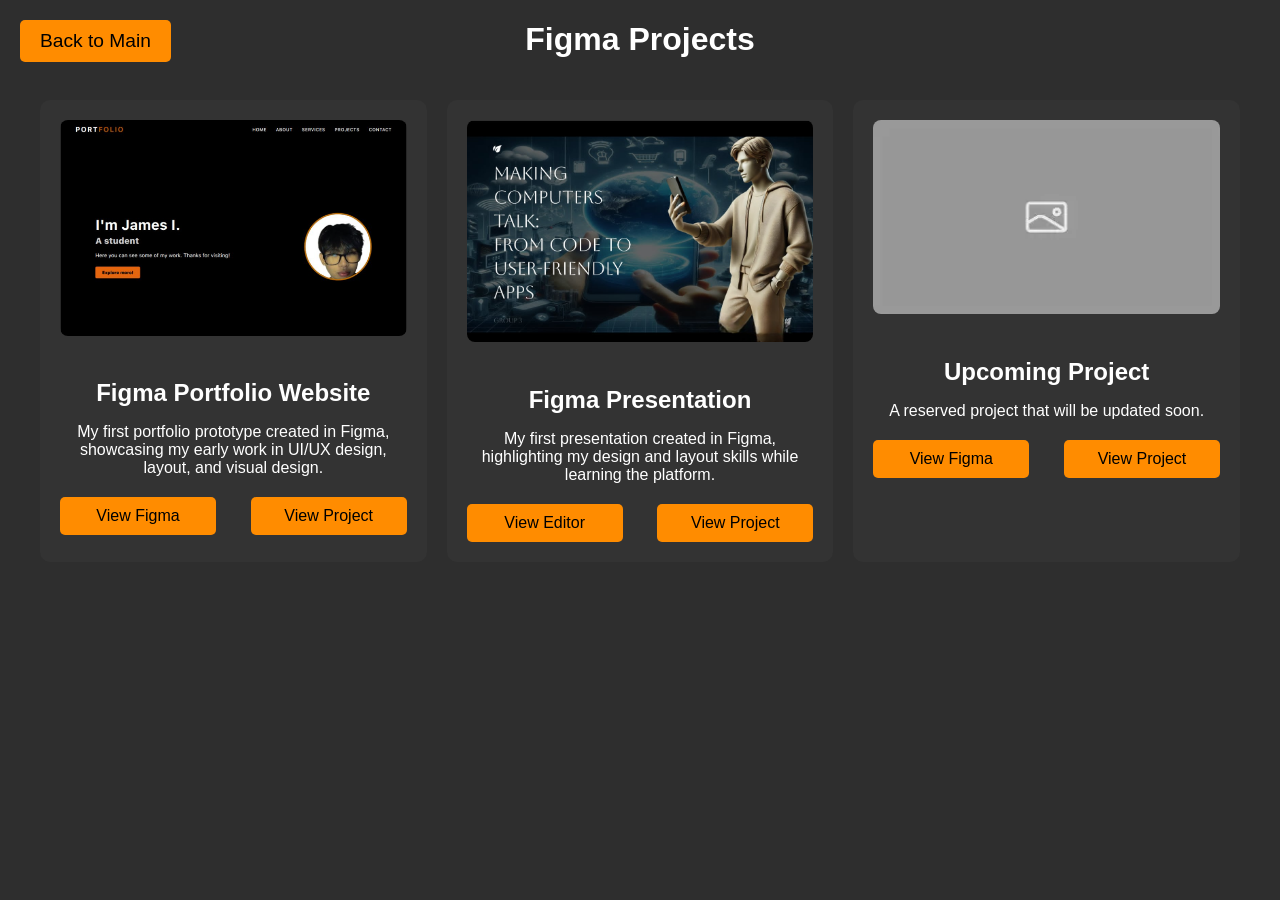
<file: pages/figma.html>
<!DOCTYPE html>
<html lang="en">
<head>
    <meta charset="UTF-8">
    <meta name="viewport" content="width=device-width, initial-scale=1.0">
    <title>Figma Projects</title>
    <link rel="stylesheet" href="../assets/projects.css">
</head>
<body>
    <header>
        <h1>Figma Projects</h1>
        <!-- Back to Main Button -->
        <button class="back-button" onclick="window.location.href='../index.html'">Back to Main</button>
    </header>

    <!-- Project Cards Section -->
    <div class="projects-container">
        <!-- Figma Project 1 -->
        <div class="project-card">
            <img src="../sss.png" alt="Website Mockup" class="project-image">
            <h2>Figma Portfolio Website</h2>
            <p>My first portfolio prototype created in Figma, showcasing my early work in UI/UX design, layout, and visual design.</p>
            <div class="project-buttons">
                <button onclick="window.open('https://www.figma.com/proto/2IgCxDnESzjtLTXtiYZshD/My-Portfolio?node-id=2-2', '_blank')">View Figma</button>
                <button onclick="window.open('https://web-portfolio-s6ya.vercel.app/', '_blank')">View Project</button>
            </div>
        </div>
        
        <!-- Figma Project 2 -->
        <div class="project-card">
            <img src="../dd-Photoroom.png" alt="Mobile App Design" class="project-image">
            <h2>Figma Presentation</h2>
            <p>My first presentation created in Figma, highlighting my design and layout skills while learning the platform.</p>
            <div class="project-buttons">
                <button onclick="window.open('https://www.figma.com/slides/tkCV5OyWLcnm9KrMYp2PAK/S.I?node-id=2-216&t=XkY4PXqbBduZ0XkI-0', '_blank')">View Editor</button>
                <button onclick="window.open('https://www.figma.com/deck/tkCV5OyWLcnm9KrMYp2PAK/S.I?node-id=2-216&t=XkY4PXqbBduZ0XkI-0&scaling=min-zoom&content-scaling=fixed&page-id=0%3A1', '_blank')">View Project</button>
            </div>
        </div>
        
        <!-- Figma Project 3 -->
        <div class="project-card">
            <img src="../placeholder.webp" alt="Dashboard Design" class="project-image">
            <h2>Upcoming Project</h2>
            <p>A reserved project that will be updated soon.</p>
            <div class="project-buttons">
                <button onclick="window.open('https://www.figma.com/file/YourFigmaLink', '_blank')">View Figma</button>
                <button onclick="window.open('https://your-project-link.com', '_blank')">View Project</button>
            </div>
        </div>
    </div>
</body>
</html>
</file>
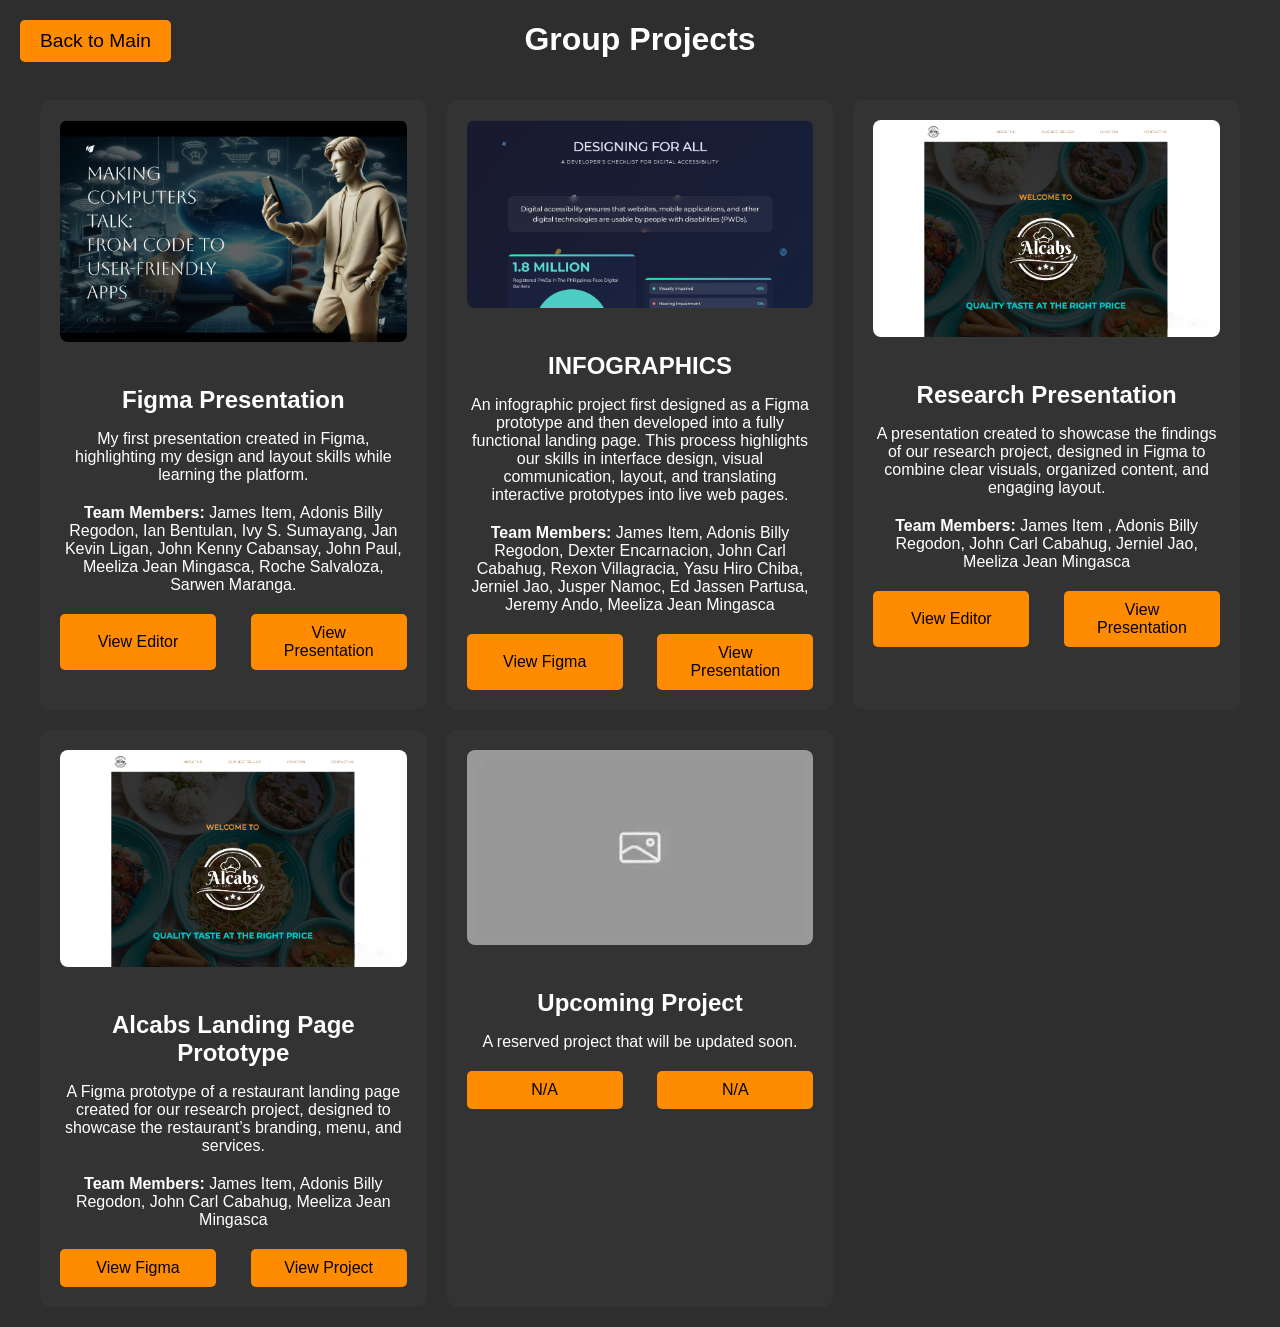
<file: pages/group.html>
<!DOCTYPE html>
<html lang="en">
<head>
    <meta charset="UTF-8">
    <meta name="viewport" content="width=device-width, initial-scale=1.0">
    <title>Group Projects</title>
    <link rel="stylesheet" href="../assets/projects.css">
</head>
<body>
    <header>
        <h1>Group Projects</h1>
        <!-- Back to Main Button -->
        <button class="back-button" onclick="window.location.href='../index.html'">Back to Main</button>
    </header>

    <!-- Project Cards Section -->
    <div class="projects-container">
        <!-- Figma Project 1 -->
        <div class="project-card">
            <img src="../dd-Photoroom.png" alt="Mobile App Design" class="project-image">
            <h2>Figma Presentation</h2>
            <p>My first presentation created in Figma, highlighting my design and layout skills while learning the platform.</p>
            <p><strong>Team Members:</strong> James Item, Adonis Billy Regodon, Ian Bentulan, Ivy S. Sumayang, Jan Kevin Ligan, John Kenny Cabansay, John Paul, Meeliza Jean Mingasca, Roche Salvaloza, Sarwen Maranga. </p>
            <div class="project-buttons">
                <button onclick="window.open('https://www.figma.com/slides/tkCV5OyWLcnm9KrMYp2PAK/S.I?node-id=2-216&t=XkY4PXqbBduZ0XkI-0', '_blank')">View Editor</button>
                <button onclick="window.open('https://www.figma.com/deck/tkCV5OyWLcnm9KrMYp2PAK/S.I?node-id=2-216&t=XkY4PXqbBduZ0XkI-0&scaling=min-zoom&content-scaling=fixed&page-id=0%3A1', '_blank')">View Presentation</button>
            </div>
        </div>
        
        <!-- Figma Project 2 -->
        <div class="project-card">
            <img src="../INFOGRAPHICS.png" alt="Mobile App Design" class="project-image">
            <h2>INFOGRAPHICS</h2>
            <p>An infographic project first designed as a Figma prototype and then developed into a fully functional landing page. This process highlights our skills in interface design, visual communication, layout, and translating interactive prototypes into live web pages.</p>
            <p><strong>Team Members:</strong> James Item, Adonis Billy Regodon, Dexter Encarnacion, John Carl Cabahug, Rexon Villagracia, Yasu Hiro Chiba, Jerniel Jao, Jusper Namoc, Ed Jassen Partusa, Jeremy Ando, Meeliza Jean Mingasca </p>
            <div class="project-buttons">
                <button onclick="window.open('https://www.figma.com/design/JEHNLMZJvoS0O6kdOjuRvE/SOCIAL-ISSUES-INFOGRAPHICS?node-id=0-1&p=f&t=huQWc6T76mPXj3G0-0', '_blank')">View Figma</button>
                <button onclick="window.open('https://bocchi-69.github.io/SOCIAL-ISSUES-INFOGRAPHICS/', '_blank')">View Presentation</button>
            </div>
        </div>
        
        <!-- Figma Project 3 -->
        <div class="project-card">
            <img src="../image-Photoroom (1).png" alt="Dashboard Design" class="project-image">
            <h2>Research Presentation</h2>
            <p>A presentation created to showcase the findings of our research project, designed in Figma to combine clear visuals, organized content, and engaging layout.</p>
            <p><strong>Team Members:</strong> James Item , Adonis Billy Regodon, John Carl Cabahug, Jerniel Jao, Meeliza Jean Mingasca</p>
            <div class="project-buttons">
                <button onclick="window.open('https://www.figma.com/design/87pvSt68hD4T6tlbAnoWqt/SIAP-RESEARCH?node-id=0-1&p=f&t=lC13aJuSxvvqi30i-0', '_blank')">View Editor</button>
                <button onclick="window.open('https://www.figma.com/proto/87pvSt68hD4T6tlbAnoWqt/SIAP-RESEARCH?node-id=17-2&p=f&t=Ktxys32bmZphUHsO-0&scaling=scale-down-width&content-scaling=fixed&page-id=0%3A1&starting-point-node-id=17%3A2', '_blank')">View Presentation</button>
            </div>
        </div>

        <!-- Figma Project 4 (New Card) -->
        <div class="project-card">
            <img src="../image-Photoroom (1).png" alt="Project 4 Design" class="project-image">
            <h2>Alcabs Landing Page Prototype</h2>
            <p>A Figma prototype of a restaurant landing page created for our research project, designed to showcase the restaurant’s branding, menu, and services.</p>
            <p><strong>Team Members:</strong> James Item, Adonis Billy Regodon, John Carl Cabahug, Meeliza Jean Mingasca</p>
            <div class="project-buttons">
                <button onclick="window.open('https://www.figma.com/design/C8JqLo0fN8r7RbIlJzR0y5/SIAP-WEBSITE--RESEARCH-?node-id=0-1&p=f&t=kPyUh6Q7gA8NPTbs-0', '_blank')">View Figma</button>
                <button onclick="window.open('https://bocchi-69.github.io/Alcabs-Landing-Page/', '_blank')">View Project</button>
            </div>
        </div>

        <!-- Figma Project 5 (New Card) -->
        <div class="project-card">
            <img src="../placeholder.webp" alt="Project 5 Design" class="project-image">
            <h2>Upcoming Project</h2>
            <p>A reserved project that will be updated soon.</p>
            <div class="project-buttons">
                <button onclick="window.open('https://www.figma.com/file/YourFigmaLink', '_blank')">N/A</button>
                <button onclick="window.open('https://your-project-link.com', '_blank')">N/A</button>
            </div>
        </div>
    </div>
</body>
</html>
</file>
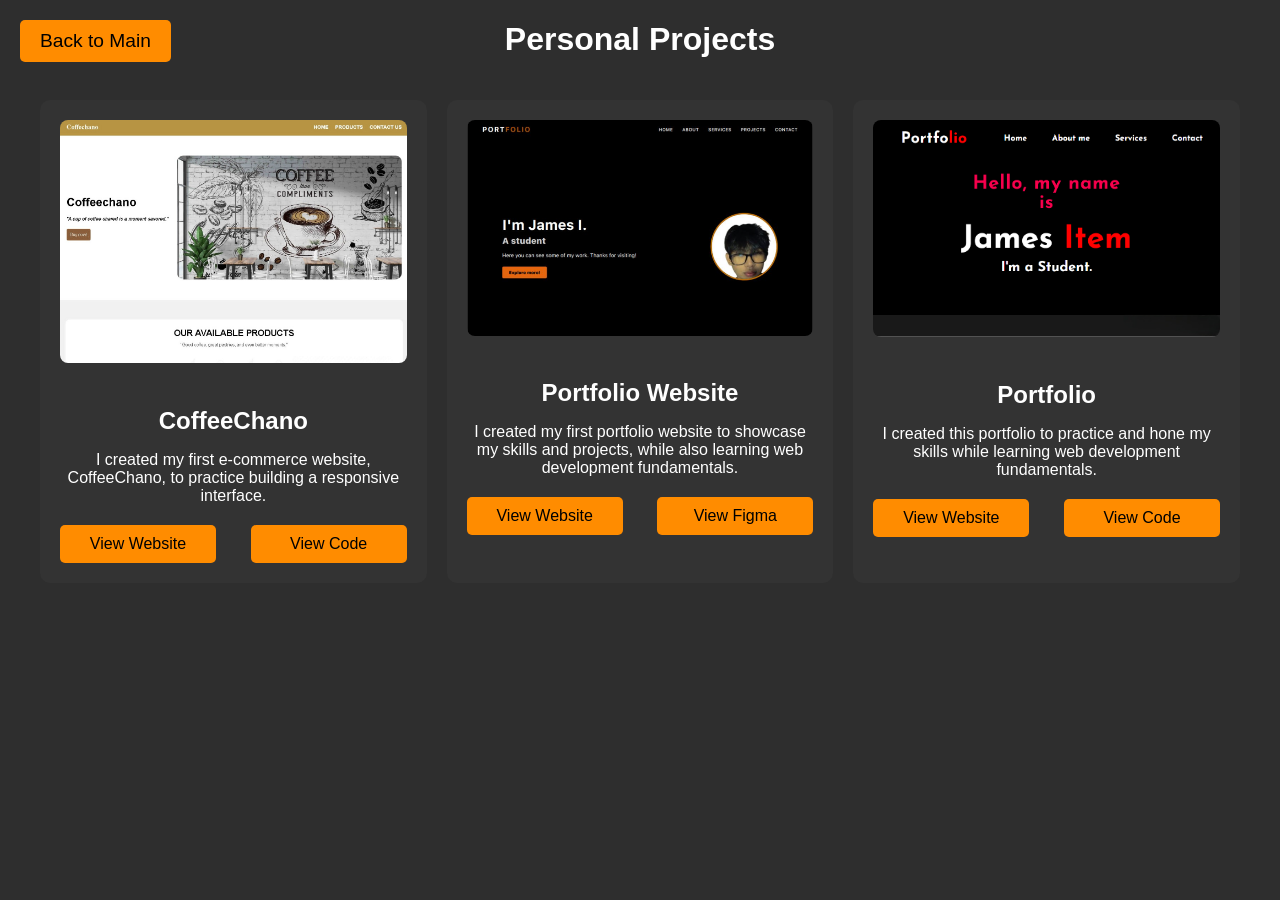
<file: pages/personal-projects.html>
<!DOCTYPE html>
<html lang="en">
<head>
    <meta charset="UTF-8">
    <meta name="viewport" content="width=device-width, initial-scale=1.0">
    <title>Personal Projects</title>
    <link rel="stylesheet" href="../assets/projects.css">
</head>
<body>
    <header>
        <h1>Personal Projects</h1>
        <!-- Back to Main Button -->
        <button class="back-button" onclick="window.location.href='../index.html'">Back to Main</button>
    </header>

    <!-- Project Cards Section -->
    <div class="projects-container">
        <!-- Figma Project 1 -->
        <div class="project-card">
            <img src="../download.jpg" alt="Website Mockup" class="project-image">
            <h2>CoffeeChano</h2>
            <p>I created my first e-commerce website, CoffeeChano, to practice building a responsive interface.</p>
            <div class="project-buttons">
                <button onclick="window.open('https://coffeehaiku-github-io.vercel.app/', '_blank')">View Website</button>
                <button onclick="window.open('https://github.com/Gojohaiku/Coffeehaiku.github.io', '_blank')">View Code</button>
            </div>
        </div>
        
        <!-- Figma Project 2 -->
        <div class="project-card">
            <img src="../sss.png" alt="Mobile App Design" class="project-image">
            <h2>Portfolio Website</h2>
            <p>I created my first portfolio website to showcase my skills and projects, while also learning web development fundamentals.</p>
            <div class="project-buttons">
                <button onclick="window.open('https://web-portfolio-s6ya.vercel.app/', '_blank')">View Website</button>
                <button onclick="window.open('https://www.figma.com/proto/2IgCxDnESzjtLTXtiYZshD/My-Portfolio?node-id=2-2&scaling=scale-down-width&content-scaling=fixed', '_blank')">View Figma</button>
            </div>
        </div>
        
        <!-- Figma Project 3 -->
        <div class="project-card">
            <img src="../wwws.png" alt="Dashboard Design" class="project-image">
            <h2>Portfolio</h2>
            <p>I created this portfolio to practice and hone my skills while learning web development fundamentals.</p>
            <div class="project-buttons">
                <button onclick="window.open('https://web-portfolio-teal-chi.vercel.app/', '_blank')">View Website</button>
                <button onclick="window.open('https://github.com/Gojohaiku/Web-Portfolio', '_blank')">View Code</button>
            </div>
        </div>
    </div>
</body>
</html>
</file>
<file: assets/projects.css>
/* General styles for the body and header */
body {
    font-family: Arial, sans-serif;
    background-color: #2e2e2e;
    color: white;
    margin: 0;
    padding: 0;
}

header {
    text-align: center;
    margin: 20px 0;
}

h1 {
    font-size: 2em;
}

/* Style for project container */
.projects-container {
    display: grid;
    grid-template-columns: repeat(3, 1fr); /* 3 columns for the cards */
    gap: 20px;
    padding: 20px;
    margin: 0 20px;
}

/* Style for individual project cards */
.project-card {
    background-color: #333;
    padding: 20px;
    border-radius: 10px;
    text-align: center;
    overflow: hidden; /* To prevent image from overflowing */
    position: relative;
}

.project-card h2 {
    font-size: 1.5em;
    margin-bottom: 10px;
}

.project-card p {
    font-size: 1em;
    margin-bottom: 20px;
}

/* Image styling to fit inside the card */
.project-image {
    width: 100%; /* Ensures the image takes up full width of the card */
    height: auto; /* Maintains aspect ratio */
    border-radius: 8px; /* Optional: rounds the corners of the image */
    object-fit: cover; /* Ensures the image covers the area, without distortion */
    margin-bottom: 20px; /* Adds space below the image */
}

/* Style for the buttons inside the project cards */
.project-buttons {
    display: flex;
    justify-content: space-between;
}

.project-buttons button {
    width: 45%;
    background-color: #ff8c00;
    border: none;
    padding: 10px 20px;
    cursor: pointer;
    font-size: 1em;
    border-radius: 5px;
}

.project-buttons button:hover {
    background-color: #e07b00;
}

.back-button {
    background-color: #ff8c00;
    border: none;
    padding: 10px 20px;
    font-size: 1.2em;
    cursor: pointer;
    border-radius: 5px;
    position: fixed;
    top: 20px;
    left: 20px;
}

.back-button:hover {
    background-color: #e07b00;
}

/* Styling for the "View All Projects" Button */
.projects-navigation {
    text-align: center;
    margin-top: 30px;
}

.view-all-projects {
    background-color: #ff8c00;
    border: none;
    padding: 12px 30px;
    font-size: 1.2em;
    cursor: pointer;
    border-radius: 5px;
}

.view-all-projects:hover {
    background-color: #e07b00;
}
</file>
